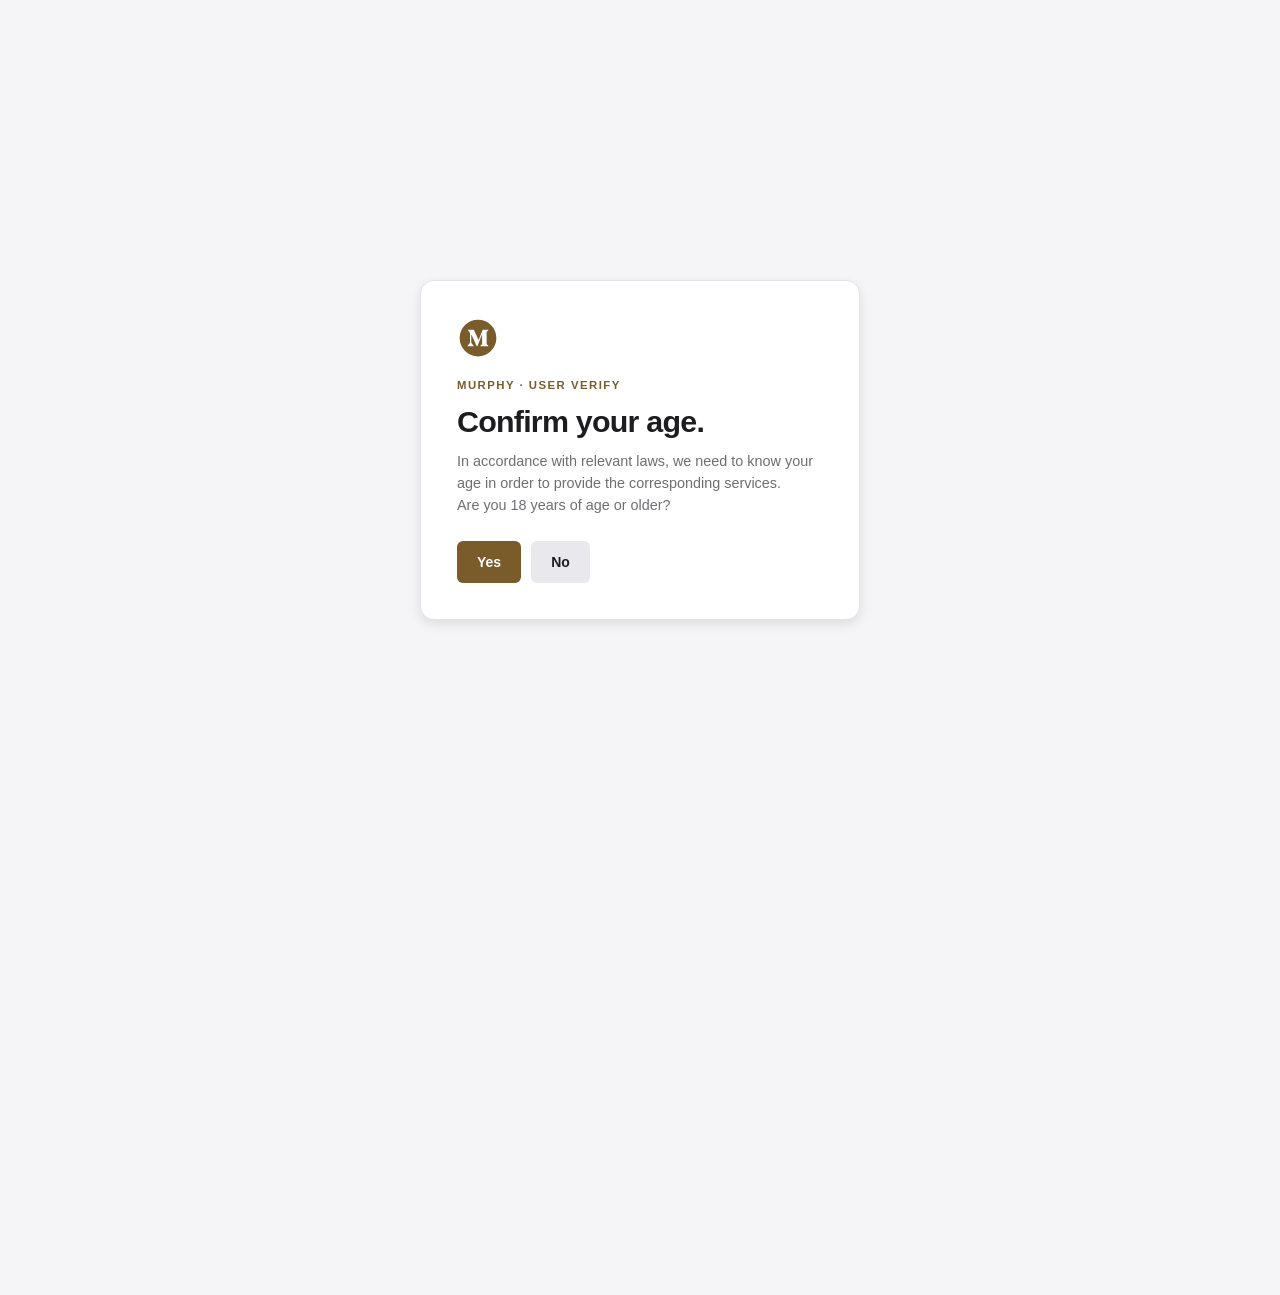
<file: index.html>
<!DOCTYPE html>
<html lang="en" data-theme="auto">
<head>
  <meta charset="UTF-8" />
  <meta name="viewport" content="width=device-width, initial-scale=1.0, viewport-fit=cover" />
  <meta name="theme-color" content="#f5f5f7" />
  <meta name="mobile-web-app-capable" content="yes" />
  <meta name="apple-mobile-web-app-capable" content="yes" />
  <meta name="apple-mobile-web-app-status-bar-style" content="default" />
  <meta name="apple-mobile-web-app-title" content="Murphy" />
  <title>Murphy</title>
  <script>
    // Set the initial language and age-gate visibility before the main module loads.
    (() => {
      let saved = null;
      try {
        saved = localStorage.getItem('murphy_language');
        if (localStorage.getItem('murphy_age_confirmed') === 'true')
          document.documentElement.dataset.ageConfirmed = 'true';
      } catch { /* storage unavailable */ }
      const locale = navigator.languages?.[0] || navigator.language || '';
      document.documentElement.lang = saved === 'zh' || (saved !== 'en' && /^zh(?:-|$)/i.test(locale)) ? 'zh-CN' : 'en';
    })();
  </script>
  <link rel="icon" type="image/svg+xml" href="./medium-circle-fill.svg" />
  <link rel="apple-touch-icon" sizes="180x180" href="./apple-touch-icon.png" />
  <link rel="manifest" href="./manifest.webmanifest" />
  <link rel="stylesheet" href="./style.css" />
</head>
<body class="age-locked">
  <div id="app" inert>
    <header class="app-header">
      <div class="header-left">
        <img class="header-logo" src="./medium-circle-fill.svg" alt="" width="28" height="28" />
        <h1 class="app-title">Murphy</h1>
      </div>
      <div class="header-right">
        <label class="language-control" for="language-select"><span class="sr-only" data-i18n="language">Language</span>
          <select id="language-select" class="form-select" aria-label="Language"><option value="en">English</option><option value="zh">简体中文</option></select>
        </label>
        <button id="theme-toggle" class="icon-btn" type="button" title="Toggle theme" aria-label="Toggle theme">
          <svg class="theme-icon-light" width="20" height="20" viewBox="0 0 24 24" fill="none" stroke="currentColor" stroke-width="2"><circle cx="12" cy="12" r="5"/><path d="M12 1v2M12 21v2M4.22 4.22l1.42 1.42M18.36 18.36l1.42 1.42M1 12h2M21 12h2M4.22 19.78l1.42-1.42M18.36 5.64l1.42-1.42"/></svg>
          <svg class="theme-icon-dark" width="20" height="20" viewBox="0 0 24 24" fill="none" stroke="currentColor" stroke-width="2"><path d="M21 12.79A9 9 0 1 1 11.21 3 7 7 0 0 0 21 12.79z"/></svg>
        </button>
      </div>
    </header>

    <main class="app-main murphy-main">
      <div class="intro"><div><p class="eyebrow" data-i18n="eyebrow">Murphy's Law</p><h2 data-i18n="heading">Anything that can go wrong will eventually go wrong.</h2><p class="intro-copy" data-i18n="intro">Random your wrong.</p></div></div>

      <div class="tabs" role="tablist" aria-label="Generators" id="tabs">
        <button class="tab active" type="button" id="tab-text" role="tab" aria-controls="panel-text" aria-selected="true" data-tab="text"><span class="tab-icon">Aa</span><span data-i18n="textTab">Text</span></button>
        <button class="tab" type="button" id="tab-image" role="tab" aria-controls="panel-image" aria-selected="false" tabindex="-1" data-tab="image"><span class="tab-icon">▦</span><span data-i18n="imageTab">Image</span></button>
        <button class="tab" type="button" id="tab-music" role="tab" aria-controls="panel-music" aria-selected="false" tabindex="-1" data-tab="music"><span class="tab-icon">♫</span><span data-i18n="musicTab">Music</span></button>
        <button class="tab" type="button" id="tab-audio" role="tab" aria-controls="panel-audio" aria-selected="false" tabindex="-1" data-tab="audio"><span class="tab-icon">∿</span><span data-i18n="audioTab">Audio</span></button>
      </div>

      <section class="generator-panel" id="panel-text" role="tabpanel" aria-labelledby="tab-text">
        <div class="panel-heading"><div><p class="eyebrow" data-i18n="textEyebrow">01</p><h3 data-i18n="textTitle">Text</h3><p data-i18n="textDescription">Generate random Unicode characters.
Choose a length from 20 to 4096.
They say the monkey at the typewriter eventually just peed on it.</p></div><div class="panel-stats"><span class="generation-count" id="text-count"></span><span class="status" id="text-status" aria-live="polite"></span></div></div>
        <div class="seed-row"><label class="seed-label" for="text-seed-input"><span data-i18n="seed">Seed</span><small data-i18n="seedHint">A fixed value corresponding to each generated result</small></label><div class="seed-controls"><input id="text-seed-input" class="form-input seed-input" type="text" autocomplete="off" spellcheck="false" placeholder="Enter a seed" /><button class="btn btn-secondary" id="text-apply-seed" type="button" data-i18n="applySeed">Recreate</button><button class="btn btn-secondary copy-seed" id="text-copy-seed" type="button" data-i18n="copySeed" disabled>Copy</button></div><p class="seed-error" id="text-seed-error" role="alert" hidden></p></div>
        <div class="settings-row"><label class="field" for="text-length"><span data-i18n="length">Text length</span><span class="field-hint" id="text-length-hint" data-i18n="lengthHint">20–4096 characters</span></label><div class="length-control"><input id="text-length" type="range" min="20" max="4096" step="1" value="240" /><input id="text-length-number" class="form-input numeric-input" type="number" min="20" max="4096" step="1" value="240" aria-label="Text length" /></div></div>
        <div class="preview-label"><span data-i18n="livePreview">LIVE PREVIEW</span><span id="text-meta">240</span></div>
        <textarea class="text-preview" id="text-output" aria-label="Generated text" readonly spellcheck="false" rows="10"></textarea>
        <div class="panel-actions"><button class="btn btn-secondary pause-btn" id="text-pause" type="button"></button><button class="btn btn-primary" id="text-export" type="button" data-i18n="exportTxt">Export .txt</button></div>
      </section>

      <section class="generator-panel" id="panel-image" role="tabpanel" aria-labelledby="tab-image" hidden>
        <div class="panel-heading"><div><p class="eyebrow" data-i18n="imageEyebrow">02</p><h3 data-i18n="imageTitle">Image</h3><p data-i18n="imageDescription">Fill every pixel with a random color.
You might get a landscape, a classic masterpiece, your cat, or even the face of the person in front of the screen.
Most of the time it just looks like meaningless colored pixels......or does it?</p></div><div class="panel-stats"><span class="generation-count" id="image-count"></span><span class="status" id="image-status" aria-live="polite"></span></div></div>
        <div class="seed-row"><label class="seed-label" for="image-seed-input"><span data-i18n="seed">Seed</span><small data-i18n="seedHint">A fixed value corresponding to each generated result</small></label><div class="seed-controls"><input id="image-seed-input" class="form-input seed-input" type="text" autocomplete="off" spellcheck="false" placeholder="Enter a seed" /><button class="btn btn-secondary" id="image-apply-seed" type="button" data-i18n="applySeed">Recreate</button><button class="btn btn-secondary copy-seed" id="image-copy-seed" type="button" data-i18n="copySeed" disabled>Copy</button></div><p class="seed-error" id="image-seed-error" role="alert" hidden></p></div>
        <div class="settings-row image-settings"><div class="field"><label for="image-width" data-i18n="width">Width</label><span class="field-hint" data-i18n="widthHint">16–1920 px</span><input id="image-width" class="form-input" type="number" min="16" max="1920" step="1" value="640" /></div><span class="dimension-cross" aria-hidden="true">×</span><div class="field"><label for="image-height" data-i18n="height">Height</label><span class="field-hint" data-i18n="heightHint">8–1080 px</span><input id="image-height" class="form-input" type="number" min="8" max="1080" step="1" value="400" /></div></div>
        <div class="preview-label"><span data-i18n="livePreview">LIVE PREVIEW</span><span id="image-meta">640 × 400 px</span></div>
        <div class="image-preview"><canvas id="image-canvas" width="640" height="400" aria-label="Generated random pixels"></canvas></div>
        <div class="panel-actions"><button class="btn btn-secondary pause-btn" id="image-pause" type="button"></button><button class="btn btn-primary" id="image-export" type="button" data-i18n="exportPng">Export .png</button></div>
      </section>

      <section class="generator-panel" id="panel-music" role="tabpanel" aria-labelledby="tab-music" hidden>
        <div class="panel-heading"><div><p class="eyebrow" data-i18n="musicEyebrow">03</p><h3 data-i18n="musicTitle">Music</h3><p data-i18n="musicDescription">Random pitches, beats, BPM, and content.
It has the air of a modern-day Beethoven.
Oh, that damned score—even Liszt would be helpless.</p></div><div class="panel-stats"><span class="generation-count" id="music-count"></span><span class="status" id="music-status" aria-live="polite"></span></div></div>
        <div class="seed-row"><label class="seed-label" for="music-seed-input"><span data-i18n="seed">Seed</span><small data-i18n="seedHint">A fixed value corresponding to each generated result</small></label><div class="seed-controls"><input id="music-seed-input" class="form-input seed-input" type="text" autocomplete="off" spellcheck="false" placeholder="Enter a seed" /><button class="btn btn-secondary" id="music-apply-seed" type="button" data-i18n="applySeed">Recreate</button><button class="btn btn-secondary copy-seed" id="music-copy-seed" type="button" data-i18n="copySeed" disabled>Copy</button></div><p class="seed-error" id="music-seed-error" role="alert" hidden></p></div>
        <div class="settings-row"><label class="field" for="music-bars"><span data-i18n="bars">Measures</span><span class="field-hint" id="music-bars-hint" data-i18n="barsHint">4–32 measures</span></label><div class="length-control"><input id="music-bars" type="range" min="4" max="32" step="1" value="8" /><input id="music-bars-number" class="form-input numeric-input" type="number" min="4" max="32" step="1" value="8" aria-label="Measures" /></div></div>
        <div class="settings-row timbre-settings"><label class="field" for="music-instrument"><span data-i18n="instrument">Instrument</span></label><select id="music-instrument" class="form-select" aria-label="Instrument">
          <optgroup label="Keys" data-i18n-label="keysGroup">
            <option value="piano" data-i18n="piano">Piano</option>
            <option value="electric" data-i18n="electric">Electric piano</option>
            <option value="organ" data-i18n="organ">Organ</option>
          </optgroup>
          <optgroup label="Strings" data-i18n-label="stringsGroup">
            <option value="acousticGuitar" data-i18n="acousticGuitar">Acoustic guitar</option>
            <option value="pluck" data-i18n="pluck">Plucked strings</option>
            <option value="harp" data-i18n="harp">Harp</option>
            <option value="bass" data-i18n="bass">Bass guitar</option>
            <option value="violin" data-i18n="violin">Violin</option>
            <option value="cello" data-i18n="cello">Cello</option>
          </optgroup>
          <optgroup label="Winds & brass" data-i18n-label="windsGroup">
            <option value="flute" data-i18n="flute">Flute</option>
            <option value="clarinet" data-i18n="clarinet">Clarinet</option>
            <option value="saxophone" data-i18n="saxophone">Saxophone</option>
            <option value="trumpet" data-i18n="trumpet">Trumpet</option>
          </optgroup>
          <optgroup label="Bells & synth" data-i18n-label="bellsGroup">
            <option value="musicBox" data-i18n="musicBox">Music box</option>
            <option value="marimba" data-i18n="marimba">Marimba</option>
            <option value="bell" data-i18n="bell">Bell</option>
            <option value="synthLead" data-i18n="synthLead">Synth lead</option>
          </optgroup>
        </select></div>
        <div class="preview-label"><span data-i18n="scorePreview">GENERATED CONTENT</span><span id="music-meta">—</span></div>
        <div class="score-shell"><div class="score-heading" id="music-score-heading" hidden></div><div class="score-preview" id="music-score" aria-label="Numbered musical notation"><p class="empty-score" data-i18n="emptyScore">Generate music to see its notation.</p></div></div>
        <audio id="music-player" preload="none"></audio>
        <div class="music-playback" id="music-playback" hidden><button class="btn btn-secondary" id="music-play-toggle" type="button" data-i18n="playCurrent">Play current</button><input id="music-seek" type="range" min="0" max="1000" value="0" aria-label="Seek" /><span id="music-time">0:00 / 0:00</span></div>
        <div class="panel-actions"><button class="btn btn-secondary pause-btn" id="music-pause" type="button" disabled></button><button class="btn btn-primary" id="music-generate" type="button" data-i18n="generateMusic">Generate &amp; play</button><button class="btn btn-secondary" id="music-export" type="button" data-i18n="exportWav" disabled>Export .wav</button></div>
      </section>
      <section class="generator-panel" id="panel-audio" role="tabpanel" aria-labelledby="tab-audio" hidden>
        <div class="panel-heading"><div><p class="eyebrow">04</p><h3 data-i18n="audioTitle">Audio</h3><p data-i18n="audioDescription">Random frequencies.
It sounds like a robot beeping and booping.
Or perhaps a sliding rheostat at work.</p></div><div class="panel-stats"><span class="generation-count" id="audio-count"></span><span class="status" id="audio-status" aria-live="polite"></span></div></div>
        <div class="seed-row"><label class="seed-label" for="audio-seed-input"><span data-i18n="seed">Seed</span><small data-i18n="seedHint">A fixed value corresponding to each generated result</small></label><div class="seed-controls"><input id="audio-seed-input" class="form-input seed-input" type="text" autocomplete="off" spellcheck="false" placeholder="Enter a seed" /><button class="btn btn-secondary" id="audio-apply-seed" type="button" data-i18n="applySeed">Recreate</button><button class="btn btn-secondary copy-seed" id="audio-copy-seed" type="button" data-i18n="copySeed" disabled>Copy</button></div><p class="seed-error" id="audio-seed-error" role="alert" hidden></p></div>
        <div class="settings-row"><label class="field" for="audio-duration"><span data-i18n="toneDuration">Tone duration</span><span class="field-hint" id="audio-duration-hint" data-i18n="toneDurationHint">0.10–5.00 s · 0.05 s steps</span></label><div class="length-control"><input id="audio-duration" type="range" min="0.1" max="5" step="0.05" value="0.25" /><input id="audio-duration-number" class="form-input numeric-input" type="number" min="0.1" max="5" step="0.05" value="0.25" aria-label="Tone duration" /></div></div>
        <div class="settings-row"><label class="field" for="audio-tones"><span data-i18n="toneCount">Number of tones</span><span class="field-hint" id="audio-tones-hint" data-i18n="toneCountHint">32–512 tones</span></label><div class="length-control"><input id="audio-tones" type="range" min="32" max="512" step="1" value="128" /><input id="audio-tones-number" class="form-input numeric-input" type="number" min="32" max="512" step="1" value="128" aria-label="Number of tones" /></div></div>
        <div class="settings-row"><label class="field" for="audio-smooth"><span data-i18n="smoothTransition">Smooth transition</span><span class="field-hint" data-i18n="smoothHint">Continuously glide between frequencies</span></label><input id="audio-smooth" type="checkbox" role="switch" /></div>
        <div class="settings-row"><label class="field" for="audio-human-sensitive"><span data-i18n="humanSensitive">Human-sensitive</span><span class="field-hint" data-i18n="humanSensitiveHint">75% at 250–3500 Hz · 20% at 3501–10000 Hz</span></label><input id="audio-human-sensitive" type="checkbox" role="switch" /></div>
        <div class="preview-label"><span data-i18n="frequencySequence">FREQUENCY SEQUENCE</span><span id="audio-meta">—</span></div>
        <div class="audio-frequency-chart" id="audio-frequency-chart" hidden>
          <svg viewBox="0 0 1000 120" preserveAspectRatio="none" role="img" aria-label="Frequency trajectory">
            <defs>
              <clipPath id="audio-chart-clip" clipPathUnits="userSpaceOnUse"><rect id="audio-chart-clip-rect" x="0" y="0" width="0" height="120" /></clipPath>
              <linearGradient id="audio-gold-fade" x1="0" y1="0" x2="0" y2="1"><stop class="fade-start" offset="0%" /><stop class="fade-end" offset="100%" /></linearGradient>
            </defs>
            <path id="audio-frequency-path" class="frequency-pending" />
            <path id="audio-frequency-played-area" class="frequency-played-area" clip-path="url(#audio-chart-clip)" />
            <path id="audio-frequency-played-path" class="frequency-played" clip-path="url(#audio-chart-clip)" />
            <line id="audio-chart-playhead" x1="0" x2="0" y1="0" y2="120" />
          </svg>
          <div class="audio-chart-progress" id="audio-chart-progress" role="progressbar" aria-valuemin="0" aria-valuemax="100" aria-valuenow="0" aria-label="Playback progress"><span id="audio-chart-progress-fill"></span></div>
        </div>
        <div class="audio-frequency-list" id="audio-frequency-list" data-i18n="emptyAudio">Generate audio to see the frequency sequence.</div>
        <div class="audio-frequency-monitor" aria-live="off"><div class="audio-frequency-readout"><span data-i18n="currentFrequency">Current frequency</span><strong id="audio-current-hz">— Hz</strong></div><div class="audio-frequency-track" id="audio-frequency-track" role="meter" aria-valuemin="20" aria-valuemax="20000" aria-valuenow="20" aria-label="Current frequency"><span id="audio-frequency-indicator"></span></div><div class="audio-frequency-endpoints"><span>20 Hz</span><span>20,000 Hz</span></div></div>
        <audio id="audio-player" preload="metadata"></audio>
        <div class="audio-playback" id="audio-playback" hidden><button class="btn btn-secondary" id="audio-play-toggle" type="button" data-i18n="playCurrent">Play current</button><input id="audio-seek" type="range" min="0" max="1000" value="0" aria-label="Seek" /><span id="audio-time">0:00 / 0:00</span></div>
        <div class="panel-actions"><button class="btn btn-secondary pause-btn" id="audio-pause" type="button" disabled></button><button class="btn btn-primary" id="audio-generate" type="button" data-i18n="generateAudio">Generate &amp; play</button><button class="btn btn-secondary" id="audio-export" type="button" data-i18n="exportWav" disabled>Export .wav</button></div>
      </section>
      <p class="privacy-note" data-i18n="privacyNote">All content is generated locally.</p>
    </main>

    <footer class="app-footer">
      <p class="source-link"><span data-i18n="sourceCode">Source code</span> · <a href="https://github.com/Sevtinge/Murphy" target="_blank" rel="noopener noreferrer">github.com/Sevtinge/Murphy</a></p>
      <p>©2025-<span id="current-year">2026</span> Sevtinge. All rights reserved.</p>
    </footer>
  </div>
  <section id="age-gate" class="age-gate" role="dialog" aria-modal="true" aria-labelledby="age-title" aria-describedby="age-description">
    <div class="age-card">
      <img src="./medium-circle-fill.svg" alt="" width="42" height="42" />
      <p class="eyebrow" data-i18n="ageEyebrow">Murphy · User Verify</p>
      <h2 id="age-title" data-i18n="ageTitle">Confirm your age.</h2>
      <p id="age-description" data-i18n="ageDescription">In accordance with relevant laws, we need to know your age in order to provide the corresponding services.<br>Are you 18 years of age or older?</p>
      <div id="age-actions" class="age-actions">
        <button id="age-yes" class="btn btn-primary" type="button" data-i18n="ageYes">Yes</button>
        <button id="age-no" class="btn btn-secondary" type="button" data-i18n="ageNo">No</button>
      </div>
      <div id="age-denied" class="age-denied" role="alert" tabindex="-1" hidden>
        <p data-i18n="ageDenied">We cannot provide service to you.</p>
      </div>
    </div>
  </section>
  <script>
    // Keep the gate legible in the correct language while modules are loading.
    if (document.documentElement.lang === 'zh-CN') {
      document.querySelector('#age-gate .eyebrow').textContent = 'Murphy · 用户验证';
      document.querySelector('#age-title').textContent = '确认您的年龄。';
      document.querySelector('#age-description').textContent = '根据有关法律规定，我们需要了解您的年龄以提供对应服务。\n您年满 18 周岁了吗？';
      document.querySelector('#age-yes').textContent = '是';
      document.querySelector('#age-no').textContent = '否';
      document.querySelector('#age-denied p').textContent = '我们无法为您提供服务。';
    }
    // Capture age choices even if the main module has not finished loading.
    document.querySelector('#age-yes').addEventListener('click', (event) => {
      window.murphyAdultConfirmedThisVisit = true;
      try { localStorage.setItem('murphy_age_confirmed', 'true'); } catch { /* session only */ }
      if (!window.murphyBooted) {
        event.currentTarget.disabled = true;
        event.currentTarget.textContent = document.documentElement.lang === 'zh-CN' ? '正在加载…' : 'Loading…';
      }
    });
    document.querySelector('#age-no').addEventListener('click', () => {
      document.querySelector('#age-actions').hidden = true;
      document.querySelector('#age-denied').hidden = false;
    });
  </script>
  <script type="module" src="./main.js"></script>
</body>
</html>
</file>
<file: style.css>
:root, [data-theme="light"] {
  --bg-primary: #f5f5f7; --bg-secondary: #fff; --bg-tertiary: #e8e8ed; --bg-hover: #f0f0f5;
  --text-primary: #1d1d1f; --text-secondary: #6e6e73; --text-tertiary: #aeaeb2;
  --border-color: #d2d2d7; --border-light: #e5e5ea; --accent: #7A5C2B;
  --accent-hover: #60471F; --accent-text: #fff; --success: #34c759;
  --shadow-sm: 0 1px 3px rgba(0,0,0,.08); --shadow-md: 0 4px 12px rgba(0,0,0,.1);
  --radius-sm: 6px; --radius-md: 10px; --radius-lg: 14px;
  --font-sans: -apple-system, BlinkMacSystemFont, "Segoe UI", Roboto, "Helvetica Neue", Arial, sans-serif;
  --transition: .2s ease; --max-width: 880px;
}
[data-theme="dark"] {
  --bg-primary: #1c1c1e; --bg-secondary: #2c2c2e; --bg-tertiary: #3a3a3c; --bg-hover: #3a3a3c;
  --text-primary: #f5f5f7; --text-secondary: #98989d; --text-tertiary: #636366;
  --border-color: #48484a; --border-light: #38383a; --accent: #C19A55; --accent-hover: #D2AE71; --accent-text: #241B10;
  --shadow-sm: 0 1px 3px rgba(0,0,0,.3); --shadow-md: 0 4px 12px rgba(0,0,0,.4);
}
*, *::before, *::after { box-sizing: border-box; margin: 0; padding: 0; }
html { font-size: 16px; -webkit-text-size-adjust: 100%; }
body { font-family: var(--font-sans); background: var(--bg-primary); color: var(--text-primary); line-height: 1.5; min-height: 100vh; -webkit-font-smoothing: antialiased; }
#app { display: flex; flex-direction: column; min-height: 100vh; max-width: var(--max-width); margin: auto; padding: 0 16px; }
.app-header { display: flex; align-items: center; justify-content: space-between; padding: max(16px, env(safe-area-inset-top)) 0 16px; border-bottom: 1px solid var(--border-light); gap: 12px; }
.header-left, .header-right { display: flex; align-items: center; gap: 12px; }
.header-logo { width: 28px; height: 28px; border-radius: 6px; }
.app-title { font-size: 1.25rem; font-weight: 700; letter-spacing: -.02em; }
.icon-btn { display: grid; place-items: center; width: 36px; height: 36px; border: none; border-radius: var(--radius-sm); background: transparent; color: var(--text-secondary); cursor: pointer; }
.icon-btn:hover { background: var(--bg-hover); color: var(--text-primary); }
[data-theme="light"] .theme-icon-dark, [data-theme="dark"] .theme-icon-light { display: none; }
.form-input, .form-select { width: 100%; padding: 8px 12px; border: 1.5px solid var(--border-color); border-radius: var(--radius-sm); font: .875rem var(--font-sans); color: var(--text-primary); background: var(--bg-primary); outline: none; }
.form-input:focus, .form-select:focus { border-color: var(--accent); box-shadow: 0 0 0 3px color-mix(in srgb, var(--accent) 18%, transparent); }
.btn { display: inline-flex; align-items: center; gap: 6px; padding: 8px 20px; border: 0; border-radius: var(--radius-sm); font: 600 .875rem var(--font-sans); cursor: pointer; transition: all var(--transition); }
.btn-primary { background: var(--accent); color: var(--accent-text); }
.btn-primary:hover { background: var(--accent-hover); transform: translateY(-1px); }
.app-main { flex: 1; display: flex; flex-direction: column; }
.app-footer { text-align: center; padding: 25px 0 32px; border-top: 1px solid var(--border-light); font-size: .76rem; color: var(--text-secondary); }
/* Murphy shares the original site's color tokens, header, controls and footer. */
:root { --max-width: 880px; }
[hidden] { display: none !important; }
html[data-age-confirmed="true"] #age-gate { display: none !important; }
.sr-only { position: absolute; width: 1px; height: 1px; padding: 0; margin: -1px; overflow: hidden; clip: rect(0,0,0,0); white-space: nowrap; border: 0; }
.language-control .form-select { width: auto; min-width: 108px; font-size: 0.8rem; background-color: var(--bg-secondary); }
.header-left { gap: 10px; }
.murphy-main { gap: 0; padding-top: 32px; padding-bottom: 32px; }
.intro { display: flex; align-items: flex-end; justify-content: space-between; gap: 20px; margin-bottom: 30px; }
.eyebrow { font-size: 0.71rem; font-weight: 750; letter-spacing: 0.13em; text-transform: uppercase; color: var(--accent); }
.intro h2 { margin-top: 6px; font-size: clamp(1.8rem, 4.3vw, 2.65rem); line-height: 1.18; letter-spacing: -0.045em; }
.intro-copy { margin-top: 11px; color: var(--text-secondary); font-size: 0.9rem; }
.status-dot { display: inline-block; width: 7px; height: 7px; border-radius: 50%; background: var(--success); box-shadow: 0 0 0 3px rgba(52,199,89,.14); }
.tabs { display: flex; gap: 6px; border-bottom: 1px solid var(--border-color); margin-bottom: 18px; }
.tab { border: none; border-bottom: 2px solid transparent; background: none; color: var(--text-secondary); padding: 12px 23px 13px; margin-bottom: -1px; font: 600 .88rem var(--font-sans); cursor: pointer; display: inline-flex; gap: 9px; align-items: center; transition: color var(--transition), border-color var(--transition), background var(--transition); border-radius: 6px 6px 0 0; }
.tab:hover { background: var(--bg-hover); color: var(--text-primary); }
.tab.active { color: var(--accent); border-bottom-color: var(--accent); }
.tab:focus-visible, button:focus-visible, a:focus-visible { outline: 2px solid var(--accent); outline-offset: 2px; }
.tab-icon { font-weight: 800; font-size: 1rem; line-height: 1; min-width: 18px; text-align: center; }
.generator-panel { background: var(--bg-secondary); border: 1px solid var(--border-light); border-radius: var(--radius-lg); box-shadow: var(--shadow-sm); padding: clamp(18px, 4vw, 30px); }
.panel-heading { display: flex; justify-content: space-between; gap: 14px; align-items: flex-start; padding-bottom: 24px; border-bottom: 1px solid var(--border-light); }
.panel-heading h3 { font-size: 1.4rem; line-height: 1.25; letter-spacing: -.025em; margin-top: 7px; }
.panel-heading p:last-child { font-size: .84rem; color: var(--text-secondary); margin-top: 7px; }
.status { display: inline-flex; align-items: center; gap: 8px; flex-shrink: 0; padding: 6px 11px; border-radius: 30px; background: rgba(52,199,89,.09); color: #248044; font-size: .72rem; font-weight: 650; margin-top: 3px; }
[data-theme="dark"] .status { color: #6cdb8d; }
.status.is-paused { background: var(--bg-tertiary); color: var(--text-secondary); }
.status.is-paused .status-dot { background: var(--text-tertiary); box-shadow: none; }
.settings-row { display: flex; align-items: center; justify-content: space-between; gap: 20px; padding: 22px 0 26px; }
.field { display: flex; flex-direction: column; font-size: .86rem; font-weight: 650; gap: 2px; }
.field-hint { color: var(--text-secondary); font-size: .73rem; font-weight: 400; }
.length-control { display: flex; align-items: center; gap: 14px; width: min(370px, 55%); }
input[type="range"] { width: 100%; accent-color: var(--accent); cursor: pointer; }
.numeric-input { width: 80px; text-align: center; flex-shrink: 0; }
.preview-label { display: flex; justify-content: space-between; gap: 10px; color: var(--text-secondary); font-size: .69rem; font-weight: 750; letter-spacing: .09em; margin-bottom: 10px; }
.preview-label span:last-child { letter-spacing: 0; text-transform: none; font-weight: 600; }
.text-preview, .image-preview, .score-preview { border: 1px solid var(--border-light); border-radius: var(--radius-md); background: var(--bg-primary); }
.text-preview { min-height: 240px; max-height: 360px; overflow: auto; white-space: pre-wrap; overflow-wrap: anywhere; word-break: break-all; padding: 19px 21px; font: 1rem/1.9 ui-monospace, SFMono-Regular, Consolas, 'Noto Sans CJK SC', monospace; letter-spacing: .025em; user-select: text; }
.panel-actions { display: flex; justify-content: flex-end; gap: 10px; border-top: 1px solid var(--border-light); margin-top: 24px; padding-top: 20px; }
.panel-actions .btn { min-height: 38px; justify-content: center; }
.btn-secondary { background: var(--bg-tertiary); color: var(--text-primary); }
.btn-secondary:hover { background: var(--bg-hover); }
.image-settings { justify-content: flex-start; align-items: flex-end; gap: 14px; }
.image-settings .field { width: min(180px, 40%); }
.image-settings .form-input { margin-top: 6px; }
.dimension-cross { padding-bottom: 9px; color: var(--text-tertiary); font-size: 1.2rem; }
.image-preview { display: grid; place-items: center; min-height: 260px; padding: 16px; overflow: hidden; background: repeating-conic-gradient(var(--bg-tertiary) 0 25%, var(--bg-primary) 0 50%) 50% / 22px 22px; }
.image-preview canvas { display: block; max-width: 100%; max-height: 420px; width: auto; height: auto; object-fit: contain; box-shadow: var(--shadow-md); image-rendering: pixelated; }
.music-info { display: grid; grid-template-columns: repeat(3, 1fr); gap: 12px; margin-bottom: 25px; }
.music-info > div { display: flex; flex-direction: column; gap: 6px; padding: 12px 15px; background: var(--bg-primary); border: 1px solid var(--border-light); border-radius: var(--radius-sm); }
.music-info span { font-size: .64rem; font-weight: 700; letter-spacing: .08em; color: var(--text-secondary); }
.music-info strong { font-size: 1rem; font-weight: 700; }
.score-preview { max-height: 280px; overflow: auto; padding: 4px 15px; }
.score-bar { display: flex; align-items: center; flex-wrap: wrap; gap: 5px; border-bottom: 1px solid var(--border-light); padding: 9px 0; }
.score-bar:last-child { border-bottom: none; }
.bar-number { color: var(--text-tertiary); font-size: .7rem; font-weight: 750; min-width: 25px; }
.note-chip { padding: 4px 7px; border-radius: 5px; background: color-mix(in srgb, var(--accent) 12%, transparent); color: var(--accent); font-size: .7rem; font-family: ui-monospace, Consolas, monospace; font-weight: 600; white-space: nowrap; }
.note-chip.rest { background: var(--bg-tertiary); color: var(--text-secondary); }
#music-player { display: block; width: 100%; margin-top: 20px; height: 42px; }
.privacy-note { text-align: center; font-size: .76rem; color: var(--text-tertiary); padding-top: 21px; }
@media (max-width: 600px) {
  .intro { align-items: flex-start; flex-direction: column; gap: 15px; margin-bottom: 22px; }
  .tabs { justify-content: space-around; }
  .tab { padding: 11px 15px; }
  .panel-heading { flex-direction: column; gap: 8px; }
  .settings-row { align-items: flex-start; flex-direction: column; gap: 12px; }
  .length-control { width: 100%; }
  .image-settings { flex-direction: row; align-items: flex-end; }
  .image-settings .field { width: 42%; }
  .text-preview { min-height: 260px; }
  .panel-actions { flex-wrap: wrap; }
  .panel-actions .btn { flex: 1; white-space: nowrap; }
}
@media (max-width: 390px) { .language-control .form-select { min-width: 90px; } .header-left { gap: 6px; } .app-title { font-size: 1.13rem; } .tab { padding-inline: 10px; } }

.panel-stats { display: flex; align-items: center; gap: 9px; flex-wrap: wrap; justify-content: flex-end; }
.generation-count { color: var(--text-secondary); font-size: .73rem; white-space: nowrap; }
.meter-value { display: flex; align-items: baseline; gap: 10px; flex-wrap: wrap; }
.meter-value strong:last-child { color: var(--accent); font-size: .88rem; }
.music-info { grid-template-columns: 2fr 1fr; }
@media (max-width: 600px) { .panel-stats { justify-content: flex-start; } }


@font-face {
  font-family: 'Nuduseng Jianpu';
  src: url('./jpfont-nds.otf') format('opentype');
  font-display: swap;
}
.btn:disabled { opacity: .46; cursor: not-allowed; transform: none; box-shadow: none; }
.seed-row { display: flex; align-items: center; justify-content: space-between; gap: 14px; padding: 16px 0 22px; border-top: 1px solid var(--border-light); }
.seed-label { display: flex; flex-direction: column; font-size: .86rem; font-weight: 650; flex-shrink: 0; }
.seed-label small { color: var(--text-secondary); font-size: .7rem; font-weight: 400; }
.seed-controls { display: flex; align-items: center; gap: 7px; min-width: 0; }
.seed-input { width: 150px; font-family: ui-monospace, Consolas, monospace; font-size: .8rem; }
.seed-controls .btn { padding: 8px 12px; font-size: .78rem; white-space: nowrap; }
.score-preview { max-height: 360px; overflow: auto; padding: 8px 15px; }
.empty-score { padding: 32px 10px; color: var(--text-tertiary); font-size: .84rem; text-align: center; }
.score-measure { display: flex; align-items: center; gap: 14px; min-width: max-content; padding: 13px 3px; border-bottom: 1px solid var(--border-light); }
.score-measure:last-child { border-bottom: none; }
.measure-index { min-width: 25px; color: var(--text-tertiary); font-size: .7rem; font-weight: 750; }
.score-notation { display: inline-flex; align-items: baseline; gap: .18em; color: var(--text-primary); font: 27px/1.7 'Nuduseng Jianpu', var(--font-sans); font-feature-settings: 'liga' 1; font-variant-ligatures: common-ligatures; }
.score-barline { margin: 0 .12em; }
.jianpu-group { display: inline-flex; align-items: baseline; gap: .12em; position: relative; white-space: pre; }
.jianpu-note { display: inline-block; white-space: pre; min-width: .6em; text-align: center; }
.jianpu-group.is-tuplet { border-top: 1px solid var(--accent); padding-top: 2px; margin-top: 12px; }
.jianpu-group.is-tuplet::before, .jianpu-group.is-tuplet::after { content: ''; position: absolute; top: 0; width: 1px; height: 5px; background: var(--accent); }
.jianpu-group.is-tuplet::before { left: 0; }
.jianpu-group.is-tuplet::after { right: 0; }
.tuplet-label { position: absolute; top: -.88em; left: 50%; transform: translateX(-50%); background: var(--bg-primary); padding: 0 .24em; color: var(--accent); font: 600 12px/1 var(--font-sans); }
@media (max-width: 720px) {
  .seed-row { align-items: stretch; flex-direction: column; gap: 9px; }
  .seed-controls { flex-wrap: wrap; }
  .seed-input { flex: 1 1 100%; width: 100%; }
  .seed-controls .btn { flex: 1; justify-content: center; }
  .score-notation { font-size: 24px; }
}
/* A system holds two continuous measures; short-note glyphs are adjacent so
   the NDS font's beaming joins across a rhythmic group. */
.score-preview { max-height: 420px; overflow: auto; padding: 12px 16px; }
.score-heading { font-size: .85rem; font-weight: 650; color: var(--text-primary); padding: 4px 8px 15px; white-space: pre; }
.score-system { display: flex; align-items: baseline; gap: 0; width: max-content; min-width: 100%; padding: 19px 2px 14px; border-top: 1px solid var(--border-light); color: var(--text-primary); font: 27px/1.8 'Nuduseng Jianpu', var(--font-sans); white-space: nowrap; }
.score-system .system-opening { flex: 0 0 auto; padding-right: .12em; }
.score-measure { display: inline-flex; align-items: baseline; gap: .33em; position: relative; min-width: 0; padding: 0 0 0 .12em; border: 0; }
.score-measure:last-child { border: 0; }
.measure-index { position: absolute; top: -20px; left: .3em; min-width: 0; color: var(--text-tertiary); font: 600 10px/1 var(--font-sans); }
.jianpu-group { display: inline-block; flex: 0 0 auto; position: relative; white-space: pre; }
.jianpu-run { display: inline; white-space: pre; font-feature-settings: 'liga' 1; }
.score-barline { margin: 0 .32em 0 .05em; font: inherit; }
.jianpu-group.is-tuplet { border-top: 1px solid var(--accent); padding-top: 2px; margin-top: 12px; }
.tuplet-label { top: -1.2em; font-size: 10px; }
@media (max-width: 720px) { .score-system { font-size: 25px; } }
/* Whole measures are atomic flex items: wrap only when the next measure
   cannot fit, never at a fixed number of measures per row. */
.score-flow { display: flex; flex-wrap: wrap; align-items: baseline; align-content: start; column-gap: 0; row-gap: 19px; width: 100%; color: var(--text-primary); font: 27px/1.85 'Nuduseng Jianpu', var(--font-sans); }
.score-flow .score-measure { display: inline-flex; flex: 0 0 auto; align-items: baseline; gap: 0; position: relative; min-width: max-content; padding: 19px 0 6px .12em; border: 0; white-space: nowrap; }
.score-flow .jianpu-note { display: inline; min-width: 0; padding: 0; white-space: pre; }
.score-flow .score-barline { margin: 0 .42em 0 .08em; }
.score-flow .jianpu-note.is-playing { color: var(--accent); background: color-mix(in srgb, var(--accent) 23%, transparent); box-shadow: 0 0 0 4px color-mix(in srgb, var(--accent) 18%, transparent); border-radius: 3px; }
@media (max-width: 720px) { .score-flow { font-size: 25px; } }
.timbre-settings { border-top: 1px solid var(--border-light); padding-top: 17px; }
.timbre-settings .form-select { width: min(250px, 58%); }
@media (max-width: 600px) { .timbre-settings { flex-direction: row; align-items: center; } .timbre-settings .form-select { width: min(205px, 68%); } }
#music-player { display: none; }
.music-playback, .audio-playback { display: flex; align-items: center; gap: 11px; margin-top: 20px; padding: 10px 12px; background: var(--bg-primary); border: 1px solid var(--border-light); border-radius: var(--radius-sm); }
.music-playback .btn, .audio-playback .btn { flex-shrink: 0; white-space: nowrap; }
.music-playback input[type="range"], .audio-playback input[type="range"] { flex: 1; min-width: 35px; }
#music-time { color: var(--text-secondary); font-size: .74rem; font-variant-numeric: tabular-nums; white-space: nowrap; }
@media (max-width: 600px) { .music-playback, .audio-playback { flex-wrap: wrap; } .music-playback .btn, .audio-playback .btn { width: 100%; justify-content: center; } }
.score-shell { background: var(--bg-primary); border: 1px solid var(--border-light); border-radius: var(--radius-md); overflow: hidden; }
.score-shell .score-heading { padding: 12px 16px; border-bottom: 1px solid var(--border-light); color: var(--accent); background: var(--bg-primary); font-size: .82rem; font-weight: 700; font-variant-numeric: tabular-nums; }
.score-shell .score-preview { border: 0; border-radius: 0; max-height: 420px; overflow: auto; }
/* Font-authored notation glyphs, rather than CSS-drawn brackets and SVG arcs. */
.score-flow .score-measure { padding-top: 31px; }
.score-flow { row-gap: 22px; position: relative; }
.score-flow .jianpu-group.is-tuplet { border: 0; padding-top: 0; margin-top: 0; }
.score-flow .jianpu-group.is-tuplet::before,
.score-flow .jianpu-group.is-tuplet::after { content: none; }
.score-flow .tuplet-label { top: -1.38em; z-index: 1; color: var(--text-primary); }
.jianpu-slur { color: var(--text-primary); font: inherit; }
.jianpu-flat-bridge {
  position: absolute; pointer-events: none; white-space: pre;
  color: var(--text-primary); font: inherit; overflow: hidden; height: 2em;
}
.jianpu-flat-segment { position: absolute; top: 0; white-space: pre; }
.jianpu-tuplet-bracket {
  position: absolute; top: -1.3em; left: 0; right: 0;
  height: calc(100% + 1.3em); overflow: hidden;
  color: var(--text-primary); pointer-events: none;
}
.jianpu-tuplet-bracket .bracket-left,
.jianpu-tuplet-bracket .bracket-right { position: absolute; top: 1.3em; font: inherit; }
.jianpu-tuplet-bracket .bracket-left { left: .5em; }
.jianpu-tuplet-bracket .bracket-right { right: .5em; }
.jianpu-extension { display: inline-block; margin: 0 .15em; }
/* Seed belongs directly below the panel introduction, before any settings. */
.generator-panel > .seed-row { border-top: 0; border-bottom: 1px solid var(--border-light); padding: 16px 0; }
.generator-panel > .seed-row + .settings-row { padding-top: 19px; }
/* A native read-only text control avoids replacing a large DOM text node at 10 Hz. */
textarea.text-preview {
  display: block;
  width: 100%;
  height: 300px;
  min-height: 240px;
  max-height: 360px;
  padding: 19px 21px;
  resize: none;
  appearance: none;
  outline: none;
  border: 1px solid var(--border-light);
  border-radius: var(--radius-md);
  background-color: var(--bg-primary);
  color: var(--text-primary);
  -webkit-text-fill-color: var(--text-primary);
  caret-color: var(--accent);
  font-family: "Cascadia Mono", "Cascadia Code", Consolas, "Noto Sans Mono CJK SC", "Liberation Mono", monospace;
  font-size: .96rem;
  font-weight: 400;
  line-height: 1.8;
  letter-spacing: 0;
  font-variant-ligatures: none;
  tab-size: 4;
  white-space: pre-wrap;
  overflow-wrap: anywhere;
  overflow: auto;
  scrollbar-color: var(--text-tertiary) var(--bg-primary);
}
[data-theme="light"] textarea.text-preview { color-scheme: light; }
[data-theme="dark"] textarea.text-preview { color-scheme: dark; }
textarea.text-preview::selection { color: var(--text-primary); background: color-mix(in srgb, var(--accent) 35%, transparent); }
textarea.text-preview:focus { border-color: var(--accent); box-shadow: 0 0 0 3px color-mix(in srgb, var(--accent) 16%, transparent); }
.seed-row { flex-wrap: wrap; }
.seed-error { flex: 1 1 100%; margin: 3px 0 0; color: #d75248; font-size: .74rem; line-height: 1.45; }
[data-theme="dark"] .seed-error { color: #ff8278; }
.seed-input[aria-invalid="true"] { border-color: #d75248; }
.status.is-easter { color: var(--accent); background: color-mix(in srgb, var(--accent) 15%, transparent); }
.status.is-dark-egg { background: rgba(139, 0, 0, .15); color: #9b2424; }
[data-theme="dark"] .status.is-dark-egg { color: #ff8c8c; }

/* First-visit age confirmation; the underlying app is hidden and inert. */
body.age-locked #app { visibility: hidden; }
.age-gate { position: fixed; inset: 0; z-index: 1000; display: grid; place-items: center; padding: 20px; background: var(--bg-primary); color: var(--text-primary); }
.age-card { width: min(440px, 100%); padding: clamp(24px, 5vw, 36px); border: 1px solid var(--border-light); border-radius: var(--radius-lg); background: var(--bg-secondary); box-shadow: var(--shadow-md); }
.age-card img { display: block; margin-bottom: 18px; }
.age-card h2 { margin-top: 9px; font-size: clamp(1.5rem, 5vw, 1.9rem); line-height: 1.2; letter-spacing: -.025em; }
.age-card > p:not(.eyebrow) { margin-top: 12px; color: var(--text-secondary); font-size: .9rem; }
.age-actions { display: flex; flex-wrap: wrap; gap: 10px; margin-top: 25px; }
.age-actions .btn { min-height: 42px; justify-content: center; }
.age-denied { margin-top: 24px; }
.age-denied p { color: var(--text-secondary); }
@media (max-width: 440px) { .age-actions { flex-direction: column; } .age-actions .btn { width: 100%; } }

/* Only the first two hero lines turn blood red for the dark easter egg. */
[data-theme="light"] body.dark-egg-active .intro .eyebrow,
[data-theme="light"] body.dark-egg-active .intro h2 { color: #8b0000; }
[data-theme="dark"] body.dark-egg-active .intro .eyebrow,
[data-theme="dark"] body.dark-egg-active .intro h2 { color: #e36a68; }

/* A single symbol should read as the complete hidden message. */
#panel-text.is-dark-text-egg textarea.text-preview { font-size: 4rem; line-height: 1.35; text-align: center; padding-top: 98px; }

/* Respect line breaks written as \n in JavaScript translation strings. */
[data-i18n], .status, .pause-btn, .btn[data-i18n] { white-space: pre-line; }

/* iOS standalone web app: viewport-fit=cover plus safe-area padding keeps
   the header, footer, and age dialog clear of the notch and home indicator. */
html { background: var(--bg-primary); }
body, #app { min-height: 100vh; min-height: 100dvh; }
#app {
  padding-left: max(16px, env(safe-area-inset-left, 0px));
  padding-right: max(16px, env(safe-area-inset-right, 0px));
}
.app-header { padding-top: max(16px, env(safe-area-inset-top, 0px)); }
.app-footer { padding-bottom: max(32px, env(safe-area-inset-bottom, 0px)); }
.age-gate {
  padding: max(20px, env(safe-area-inset-top, 0px)) max(20px, env(safe-area-inset-right, 0px))
    max(20px, env(safe-area-inset-bottom, 0px)) max(20px, env(safe-area-inset-left, 0px));
}

.source-link { margin-bottom: 10px; overflow-wrap: anywhere; }
.source-link a { color: var(--accent); text-decoration: none; font-weight: 600; }
.source-link a:hover { text-decoration: underline; }

/* Independent seeded-frequency audio generator. */
#audio-player { display: none; }
#audio-smooth, #audio-human-sensitive { appearance: none; -webkit-appearance: none; flex: 0 0 auto; width: 46px; height: 26px; border: 1px solid var(--border); border-radius: 99px; background: var(--bg-tertiary); cursor: pointer; position: relative; transition: background .2s ease; }
#audio-smooth::before, #audio-human-sensitive::before { content: ''; position: absolute; top: 3px; left: 3px; width: 18px; height: 18px; border-radius: 50%; background: var(--bg-primary); box-shadow: 0 1px 3px rgba(0,0,0,.2); transition: transform .2s ease; }
#audio-smooth:checked, #audio-human-sensitive:checked { background: var(--accent); border-color: var(--accent); }
#audio-smooth:checked::before, #audio-human-sensitive:checked::before { transform: translateX(20px); }
#audio-smooth:focus-visible, #audio-human-sensitive:focus-visible { outline: 3px solid color-mix(in srgb, var(--accent) 40%, transparent); outline-offset: 3px; }
.audio-frequency-list { min-height: 92px; max-height: 170px; overflow: auto; padding: 16px; border: 1px solid var(--border-light); border-radius: var(--radius-sm); background: var(--bg-primary); color: var(--text-secondary); font: .78rem/1.8 ui-monospace, Consolas, monospace; overflow-wrap: anywhere; }
.audio-frequency-list .frequency-chip { display: inline-block; margin: 2px 7px 2px 0; padding: 2px 6px; border-radius: 4px; background: var(--bg-tertiary); color: var(--text-primary); }
.audio-frequency-list .frequency-chip.is-current { background: color-mix(in srgb, var(--accent) 24%, var(--bg-primary)); color: var(--accent); }
.audio-frequency-monitor { margin-top: 24px; padding: 16px; border: 1px solid var(--border-light); border-radius: var(--radius-sm); background: var(--bg-primary); }
.audio-frequency-readout, .audio-frequency-endpoints { display: flex; justify-content: space-between; gap: 12px; align-items: baseline; }
.audio-frequency-readout { color: var(--text-secondary); font-size: .78rem; }
.audio-frequency-readout strong { color: var(--text-primary); font-size: 1.12rem; font-variant-numeric: tabular-nums; }
.audio-frequency-track { position: relative; height: 9px; margin: 14px 5px 10px; border-radius: 99px; background: linear-gradient(90deg, var(--border-light), var(--accent)); }
.audio-frequency-track > span { position: absolute; top: 50%; left: 0; width: 15px; height: 15px; border: 3px solid var(--bg-primary); border-radius: 50%; background: var(--accent); box-shadow: 0 0 0 2px var(--accent); transform: translate(-50%, -50%); }
.audio-frequency-endpoints { color: var(--text-tertiary); font-size: .7rem; font-variant-numeric: tabular-nums; }

@media (max-width: 600px) {
  #panel-audio .panel-actions { display: grid; grid-template-columns: repeat(2, minmax(0, 1fr)); }
  #panel-audio .panel-actions .btn { min-width: 0; }
  #audio-generate { grid-column: 1 / -1; grid-row: 1; }
  #audio-pause, #audio-export { grid-row: 2; }
}

.audio-frequency-chart { position: relative; height: 124px; margin-bottom: 12px; border: 1px solid var(--border-light); border-radius: var(--radius-sm); background: var(--bg-primary); overflow: hidden; }
.audio-frequency-chart svg { display: block; width: 100%; height: 100%; }
.audio-frequency-chart path { fill: none; stroke: var(--accent); stroke-width: 1.8; vector-effect: non-scaling-stroke; stroke-linejoin: round; stroke-linecap: round; }

.audio-frequency-chart .frequency-pending { stroke: var(--text-tertiary); opacity: .6; }
.audio-frequency-chart .frequency-played { stroke: var(--accent); opacity: 1; }
#audio-chart-playhead { stroke: var(--accent); stroke-width: 1.5; vector-effect: non-scaling-stroke; opacity: .85; pointer-events: none; }
.audio-chart-progress { position: absolute; inset: auto 0 0; height: 4px; background: var(--border-light); overflow: hidden; }
.audio-chart-progress > span { display: block; width: 0; height: 100%; background: var(--accent); }

.audio-frequency-chart .frequency-played-area { fill: url(#audio-gold-fade); stroke: none; }
.audio-frequency-chart .fade-start { stop-color: var(--accent); stop-opacity: .52; }
.audio-frequency-chart .fade-end { stop-color: var(--accent); stop-opacity: 0; }
</file>
